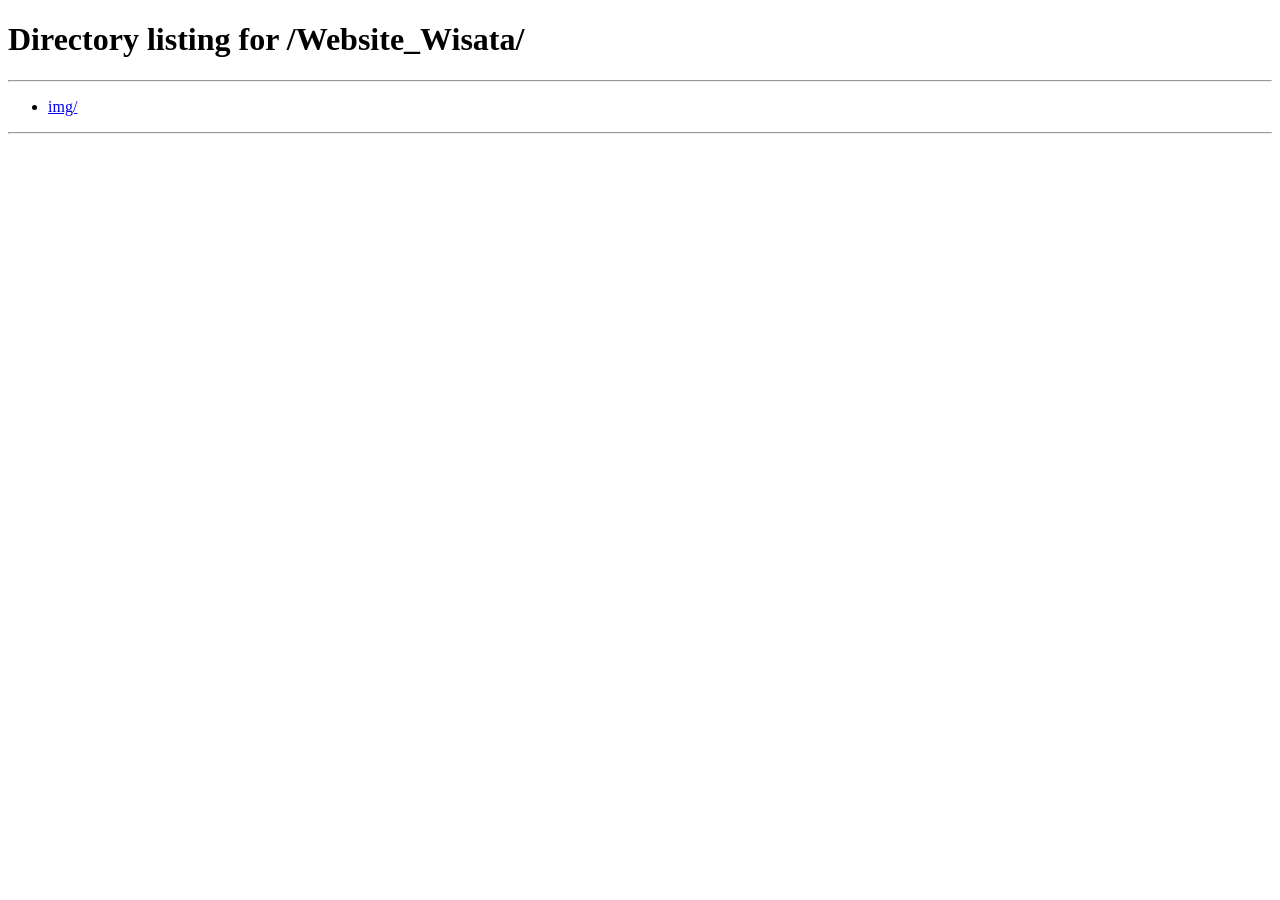
<file: index.html>
<!DOCTYPE html>
<html lang="id">
<head>
  <meta charset="UTF-8">
  <meta http-equiv="refresh" content="0; url=Website_Wisata/">
  <meta name="viewport" content="width=device-width, initial-scale=1.0">
  <title>Taman Keliling Dunia Majalengka</title>
</head>
<body>
  <p>Membuka website...</p>
  <a href="Website_Wisata/">Klik di sini jika tidak terbuka otomatis.</a>
</body>
</html>
</file>
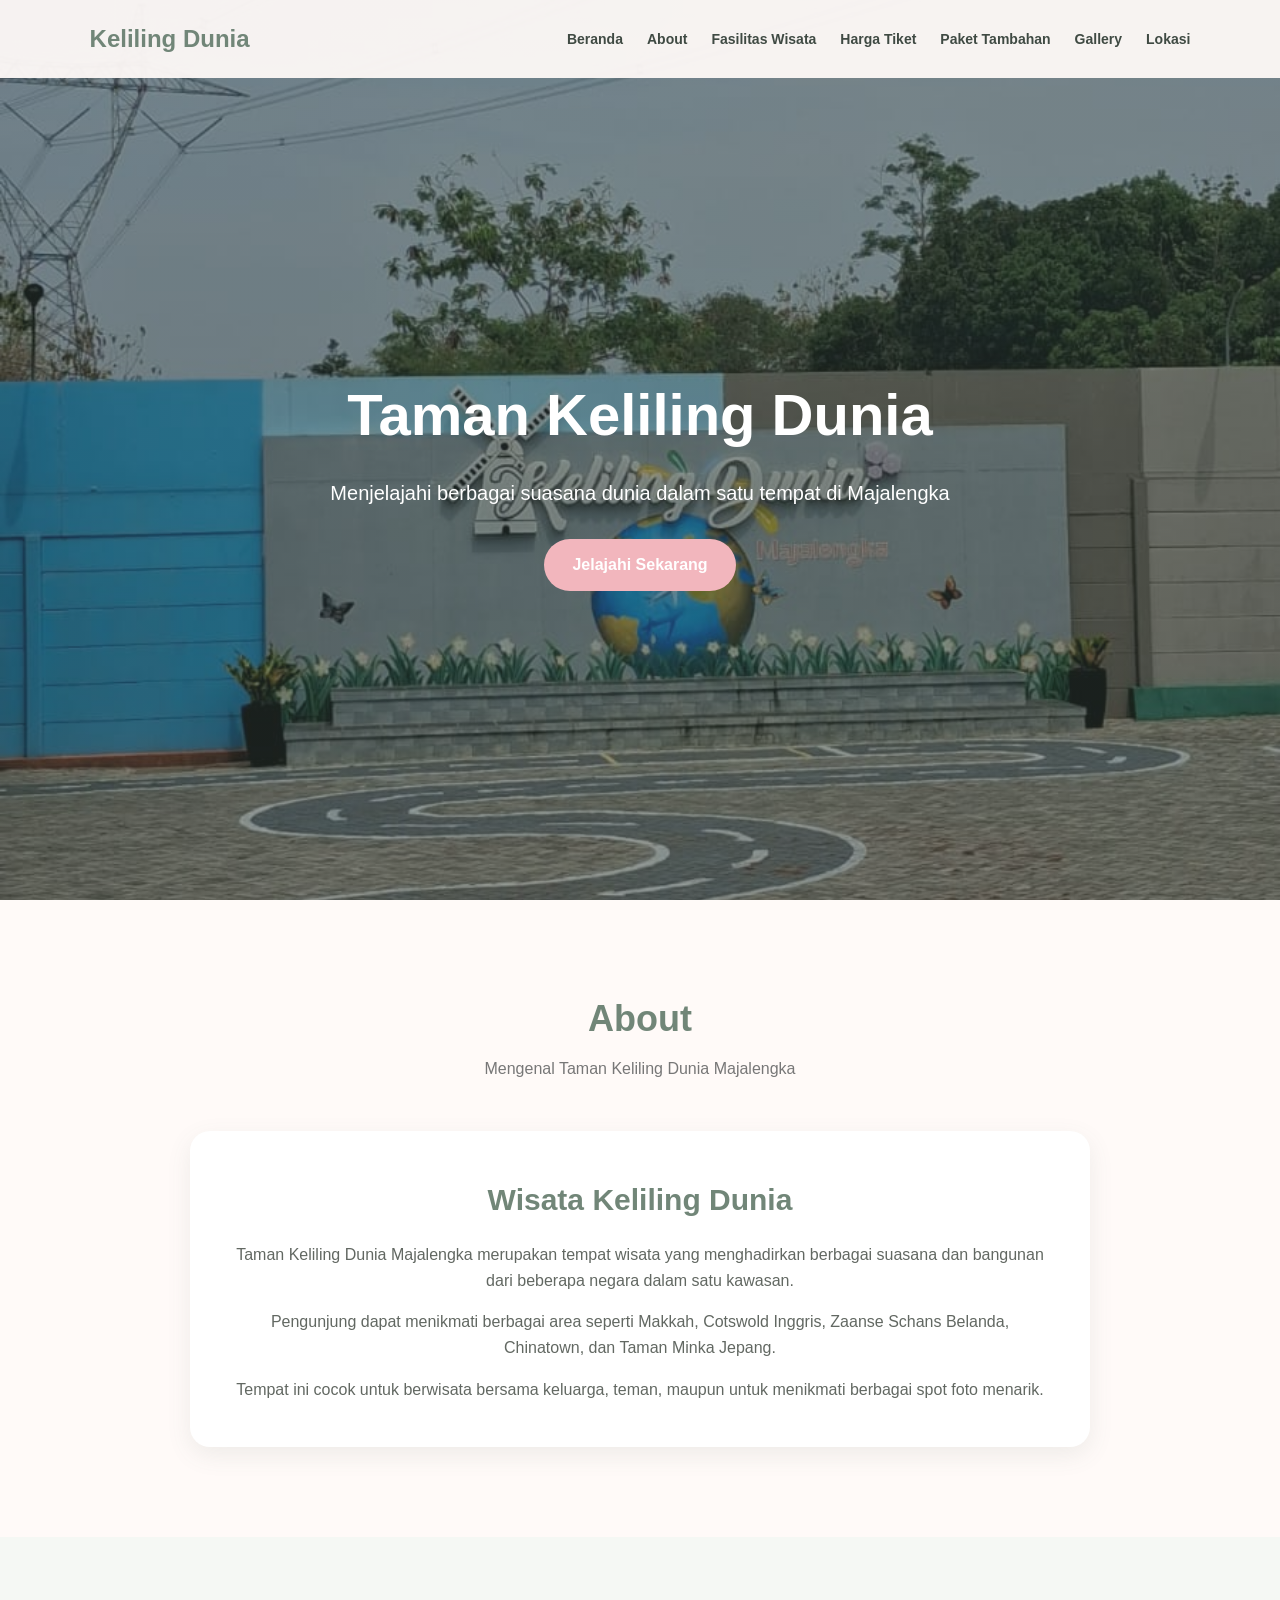
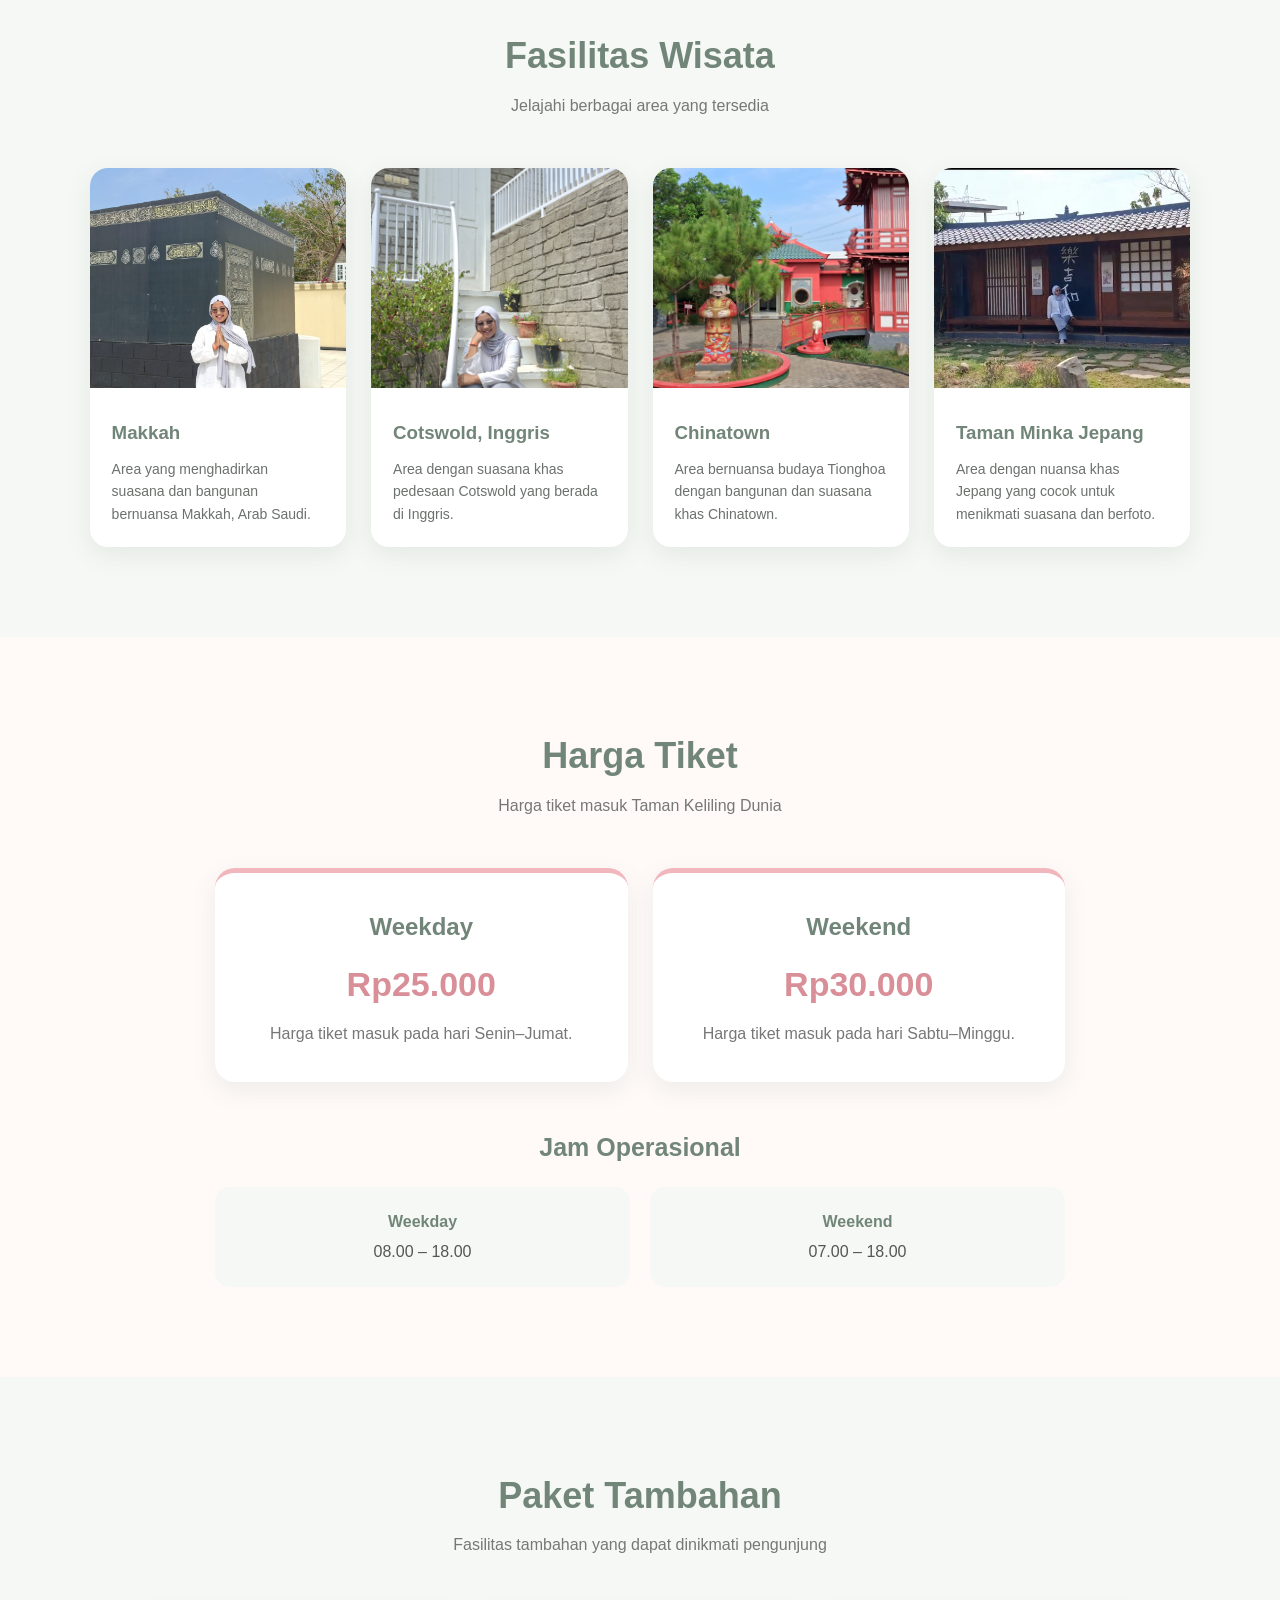
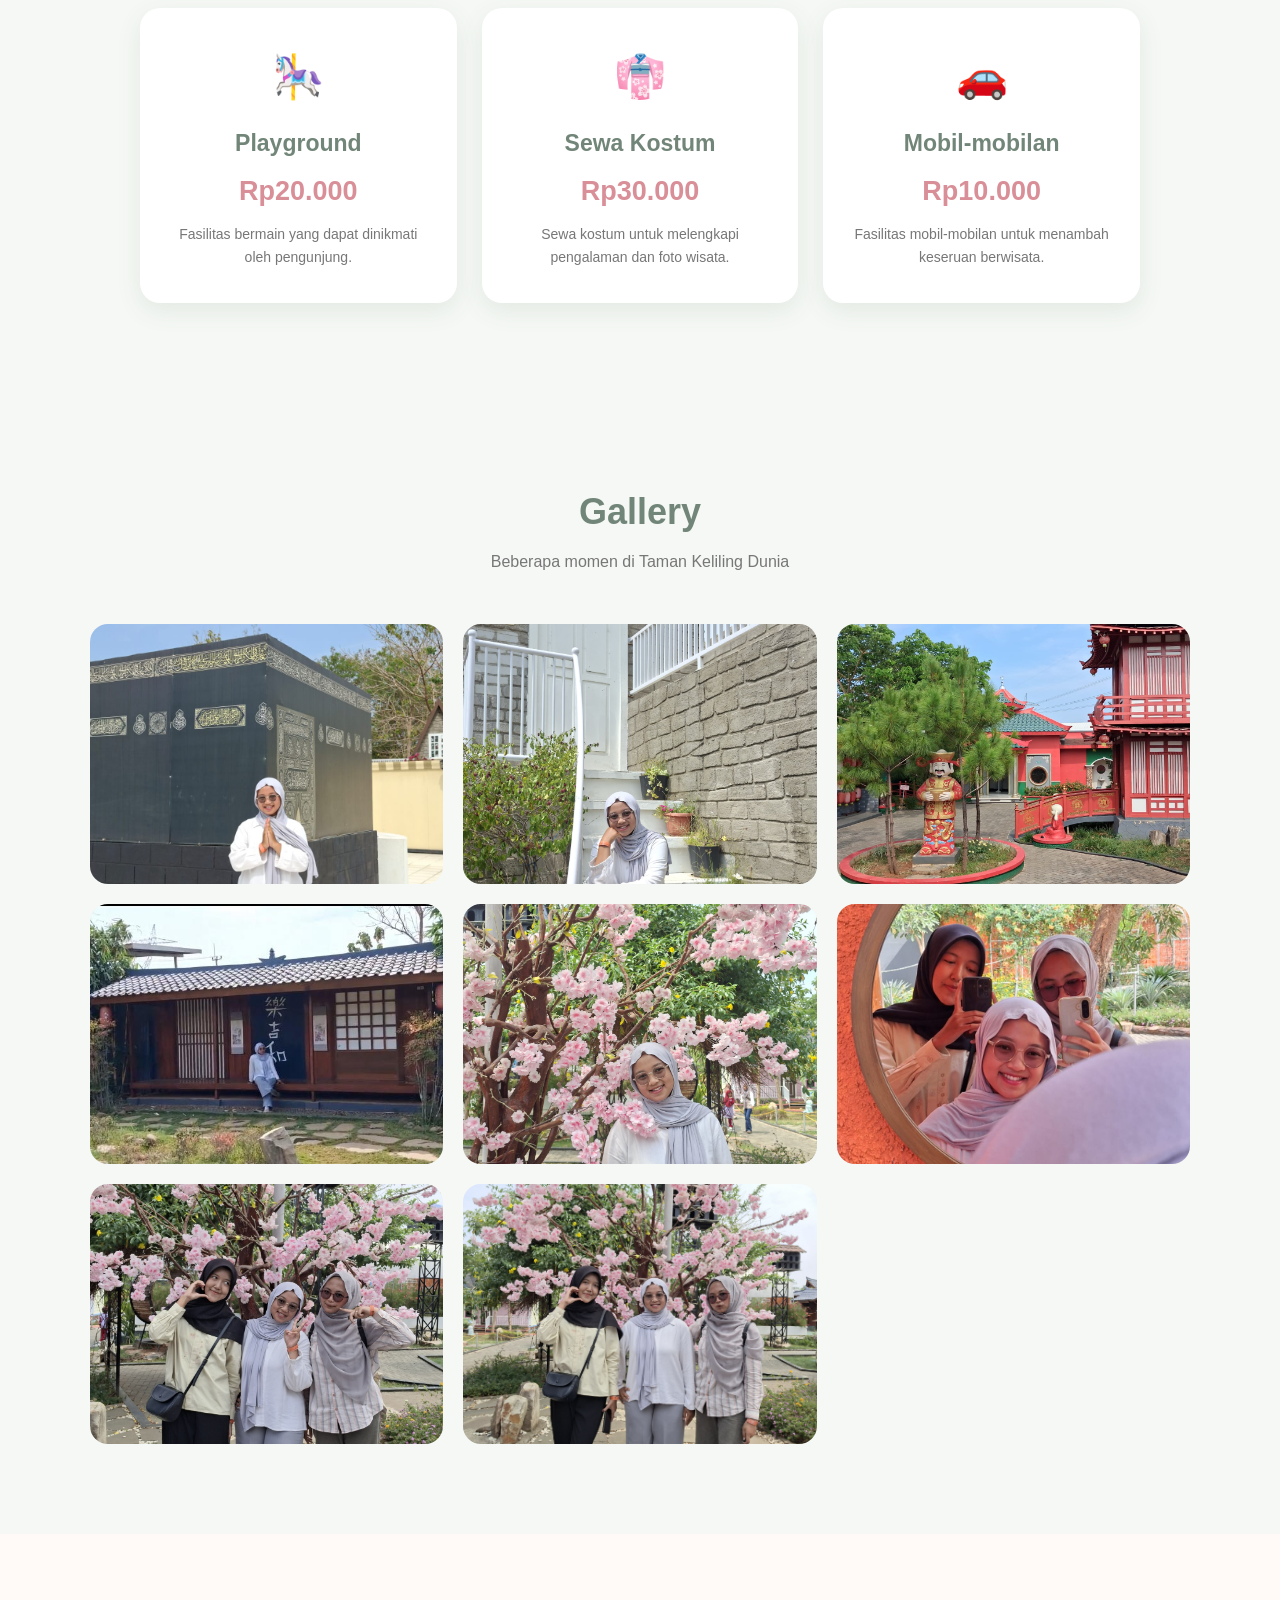
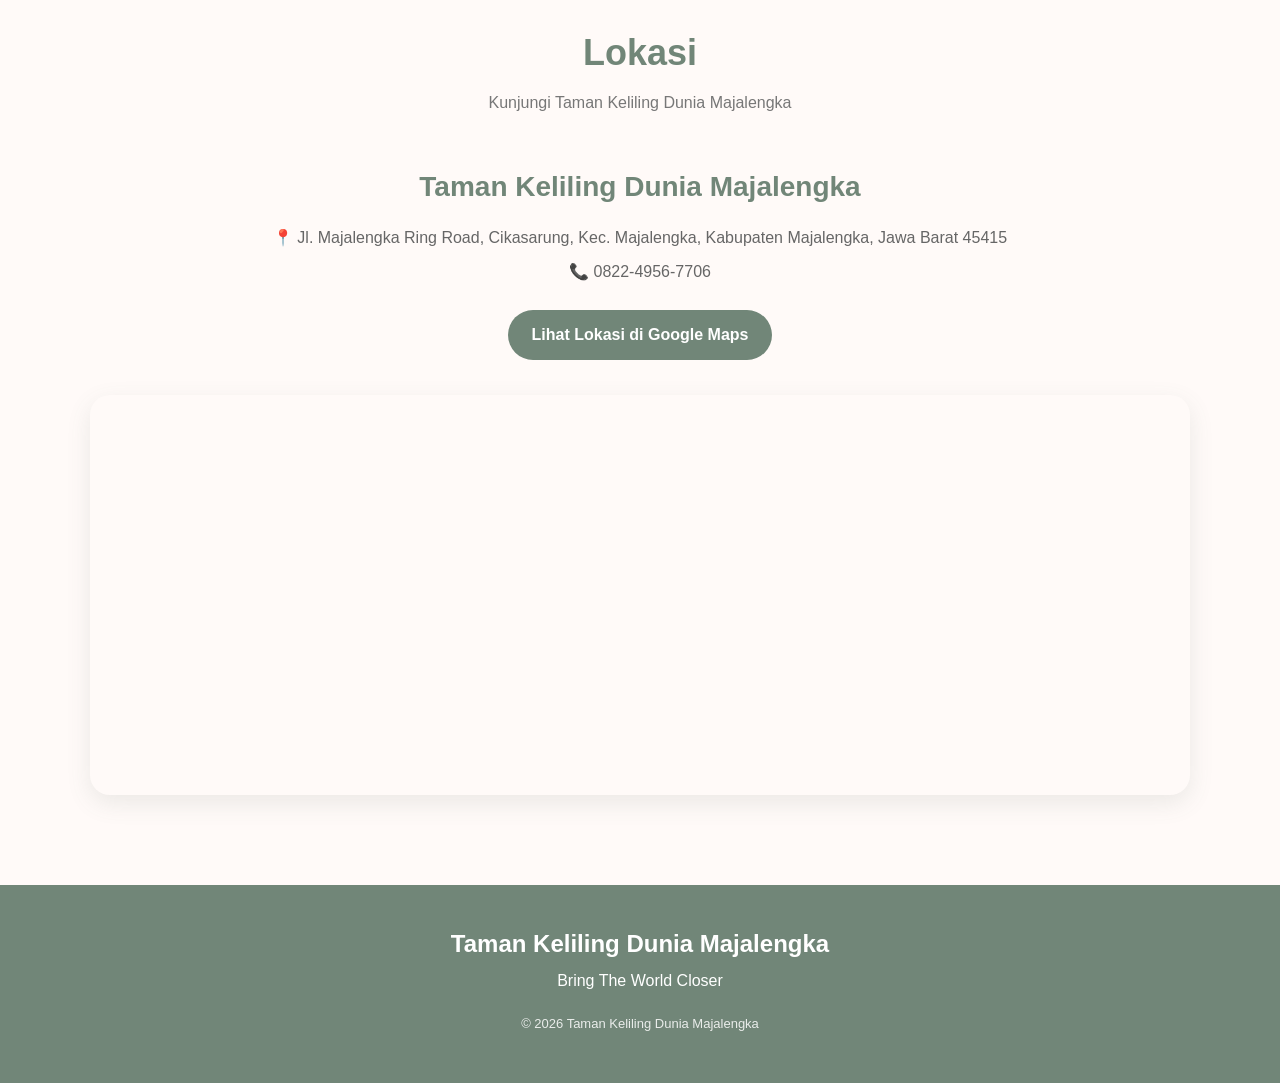
<file: PAWB/Website_Wisata/index.html>
<!DOCTYPE html>
<html lang="id">
<head>
    <meta charset="UTF-8">
    <meta name="viewport" content="width=device-width, initial-scale=1.0">
    <title>Taman Keliling Dunia Majalengka</title>
    <link rel="stylesheet" href="style.css">
</head>
<body>

<header class="hero" id="beranda">
    <nav class="navbar">
        <div class="logo">Keliling Dunia</div>
        <ul class="nav-menu">
            <li><a href="#beranda">Beranda</a></li>
            <li><a href="#about">About</a></li>
            <li><a href="#fasilitas">Fasilitas Wisata</a></li>
            <li><a href="#harga">Harga Tiket</a></li>
            <li><a href="#tambahan">Paket Tambahan</a></li>
            <li><a href="#gallery">Gallery</a></li>
            <li><a href="#lokasi">Lokasi</a></li>
        </ul>
    </nav>

    <div class="hero-content">
        <h1>Taman Keliling Dunia</h1>
        <p>Menjelajahi berbagai suasana dunia dalam satu tempat di Majalengka</p>
        <a href="#about" class="hero-btn">Jelajahi Sekarang</a>
    </div>
</header>

<section class="section about" id="about">
    <div class="section-title">
        <h2>About</h2>
        <p>Mengenal Taman Keliling Dunia Majalengka</p>
    </div>

    <div class="about-text">
        <h3>Wisata Keliling Dunia</h3>
        <p>
            Taman Keliling Dunia Majalengka merupakan tempat wisata
            yang menghadirkan berbagai suasana dan bangunan dari
            beberapa negara dalam satu kawasan.
        </p>
        <p>
            Pengunjung dapat menikmati berbagai area seperti Makkah,
            Cotswold Inggris, Zaanse Schans Belanda, Chinatown,
            dan Taman Minka Jepang.
        </p>
        <p>
            Tempat ini cocok untuk berwisata bersama keluarga,
            teman, maupun untuk menikmati berbagai spot foto menarik.
        </p>
    </div>
</section>

<section class="section facilities" id="fasilitas">
    <div class="section-title">
        <h2>Fasilitas Wisata</h2>
        <p>Jelajahi berbagai area yang tersedia</p>
    </div>

    <div class="card-container">
        <div class="card">
            <img src="img/keliling dunua(mekah ).jpeg" alt="Makkah">
            <div class="card-content">
                <h3>Makkah</h3>
                <p>Area yang menghadirkan suasana dan bangunan bernuansa Makkah, Arab Saudi.</p>
            </div>
        </div>

        <div class="card">
            <img src="img/keliling dunia (inggris).jpeg" alt="Cotswold Inggris">
            <div class="card-content">
                <h3>Cotswold, Inggris</h3>
                <p>Area dengan suasana khas pedesaan Cotswold yang berada di Inggris.</p>
            </div>
        </div>

        <div class="card">
            <img src="img/keliling dunia (chinatown).jpeg" alt="Chinatown">
            <div class="card-content">
                <h3>Chinatown</h3>
                <p>Area bernuansa budaya Tionghoa dengan bangunan dan suasana khas Chinatown.</p>
            </div>
        </div>

        <div class="card">
            <img src="img/keliling dunia (taman minka jepang ).jpeg" alt="Taman Minka Jepang">
            <div class="card-content">
                <h3>Taman Minka Jepang</h3>
                <p>Area dengan nuansa khas Jepang yang cocok untuk menikmati suasana dan berfoto.</p>
            </div>
        </div>
    </div>
</section>

<section class="section ticket" id="harga">
    <div class="section-title">
        <h2>Harga Tiket</h2>
        <p>Harga tiket masuk Taman Keliling Dunia</p>
    </div>

    <div class="ticket-container">
        <div class="ticket-card">
            <h3>Weekday</h3>
            <div class="price">Rp25.000</div>
            <p>Harga tiket masuk pada hari Senin–Jumat.</p>
        </div>

        <div class="ticket-card">
            <h3>Weekend</h3>
            <div class="price">Rp30.000</div>
            <p>Harga tiket masuk pada hari Sabtu–Minggu.</p>
        </div>
    </div>

    <div class="operational">
        <h3>Jam Operasional</h3>
        <div class="operational-container">
            <div>
                <strong>Weekday</strong>
                <span>08.00 – 18.00</span>
            </div>
            <div>
                <strong>Weekend</strong>
                <span>07.00 – 18.00</span>
            </div>
        </div>
    </div>
</section>

<section class="section additional" id="tambahan">
    <div class="section-title">
        <h2>Paket Tambahan</h2>
        <p>Fasilitas tambahan yang dapat dinikmati pengunjung</p>
    </div>

    <div class="additional-container">
        <div class="additional-card">
            <div class="additional-icon">🎠</div>
            <h3>Playground</h3>
            <div class="additional-price">Rp20.000</div>
            <p>Fasilitas bermain yang dapat dinikmati oleh pengunjung.</p>
        </div>

        <div class="additional-card">
            <div class="additional-icon">👘</div>
            <h3>Sewa Kostum</h3>
            <div class="additional-price">Rp30.000</div>
            <p>Sewa kostum untuk melengkapi pengalaman dan foto wisata.</p>
        </div>

        <div class="additional-card">
            <div class="additional-icon">🚗</div>
            <h3>Mobil-mobilan</h3>
            <div class="additional-price">Rp10.000</div>
            <p>Fasilitas mobil-mobilan untuk menambah keseruan berwisata.</p>
        </div>
    </div>
</section>

<section class="section gallery" id="gallery">
    <div class="section-title">
        <h2>Gallery</h2>
        <p>Beberapa momen di Taman Keliling Dunia</p>
    </div>

    <div class="gallery-container">
        <div class="gallery-item">
            <img src="img/keliling dunua(mekah ).jpeg" alt="Makkah">
        </div>
        <div class="gallery-item">
            <img src="img/keliling dunia (inggris).jpeg" alt="Inggris">
        </div>
        <div class="gallery-item">
            <img src="img/keliling dunia (chinatown).jpeg" alt="Chinatown">
        </div>
        <div class="gallery-item">
            <img src="img/keliling dunia (taman minka jepang ).jpeg" alt="Jepang">
        </div>
        <div class="gallery-item">
            <img src="img/poto keliling dunia.jpeg" alt="Taman Keliling Dunia">
        </div>
        <div class="gallery-item">
            <img src="img/bertiga kita.jpeg" alt="Foto Bersama">
        </div>
        <div class="gallery-item">
            <img src="img/bertiga kita 2.jpeg" alt="Foto Bersama">
        </div>
        <div class="gallery-item">
            <img src="img/kita kita.jpeg" alt="Foto Bersama">
        </div>
    </div>
</section>

<section class="section location" id="lokasi">
    <div class="section-title">
        <h2>Lokasi</h2>
        <p>Kunjungi Taman Keliling Dunia Majalengka</p>
    </div>

    <div class="location-content">
        <div class="location-info">
            <h3>Taman Keliling Dunia Majalengka</h3>
            <p>
                📍 Jl. Majalengka Ring Road, Cikasarung,
                Kec. Majalengka, Kabupaten Majalengka,
                Jawa Barat 45415
            </p>
            <p>📞 0822-4956-7706</p>

            <a
                href="https://www.google.com/maps/search/?api=1&query=Taman+Keliling+Dunia+Majalengka"
                target="_blank"
                rel="noopener noreferrer"
                class="map-btn">
                Lihat Lokasi di Google Maps
            </a>
        </div>

        <div class="map-container">
            <iframe
                src="https://www.google.com/maps?q=Taman+Keliling+Dunia+Majalengka&output=embed"
                loading="lazy"
                allowfullscreen
                referrerpolicy="no-referrer-when-downgrade"
                title="Peta Taman Keliling Dunia Majalengka">
            </iframe>
        </div>
    </div>
</section>

<footer>
    <div class="footer-content">
        <h3>Taman Keliling Dunia Majalengka</h3>
        <p>Bring The World Closer</p>
        <p class="copyright">© 2026 Taman Keliling Dunia Majalengka</p>
    </div>
</footer>

</body>
</html>
</file>
<file: PAWB/Website_Wisata/style.css>
* {
    margin: 0;
    padding: 0;
    box-sizing: border-box;
}

html {
    scroll-behavior: smooth;
}

body {
    font-family: Arial, Helvetica, sans-serif;
    background: #fffaf8;
    color: #3f4a43;
    line-height: 1.6;
}

.hero {
    min-height: 100vh;
    background:
        linear-gradient(rgba(54, 70, 61, 0.45), rgba(54, 70, 61, 0.45)),
        url("img/gambar keliling dunia.jpeg") center/cover no-repeat;
    position: relative;
}

.navbar {
    width: 100%;
    padding: 20px 7%;
    display: flex;
    justify-content: space-between;
    align-items: center;
    background: rgba(255, 250, 248, 0.94);
    position: absolute;
    top: 0;
    left: 0;
    z-index: 10;
}

.logo {
    font-size: 24px;
    font-weight: bold;
    color: #718678;
}

.nav-menu {
    list-style: none;
    display: flex;
    gap: 24px;
}

.nav-menu a {
    text-decoration: none;
    color: #3f4a43;
    font-size: 14px;
    font-weight: 600;
    transition: 0.3s;
}

.nav-menu a:hover {
    color: #d98f98;
}

.hero-content {
    min-height: 100vh;
    display: flex;
    flex-direction: column;
    justify-content: center;
    align-items: center;
    text-align: center;
    color: white;
    padding: 100px 20px 40px;
}

.hero-content h1 {
    font-size: 58px;
    margin-bottom: 15px;
}

.hero-content p {
    font-size: 20px;
    max-width: 700px;
    margin-bottom: 30px;
}

.hero-btn {
    display: inline-block;
    text-decoration: none;
    background: #f2b6bd;
    color: #ffffff;
    padding: 13px 28px;
    border-radius: 30px;
    font-weight: bold;
    transition: 0.3s;
}

.hero-btn:hover {
    background: #df9da6;
    transform: translateY(-2px);
}

.section {
    padding: 90px 7%;
}

.section-title {
    text-align: center;
    margin-bottom: 50px;
}

.section-title h2 {
    font-size: 36px;
    color: #718678;
    margin-bottom: 8px;
}

.section-title p {
    color: #777;
}

.about {
    background: #fffaf8;
}

.about-text {
    max-width: 900px;
    margin: auto;
    text-align: center;
    background: #ffffff;
    padding: 45px;
    border-radius: 20px;
    box-shadow: 0 8px 25px rgba(90, 110, 95, 0.1);
}

.about-text h3 {
    font-size: 30px;
    color: #718678;
    margin-bottom: 18px;
}

.about-text p {
    margin-bottom: 16px;
    color: #626862;
}

.about-text p:last-child {
    margin-bottom: 0;
}

.facilities {
    background: #f5f8f4;
}

.card-container {
    display: grid;
    grid-template-columns: repeat(4, 1fr);
    gap: 25px;
}

.card {
    background: #ffffff;
    border-radius: 18px;
    overflow: hidden;
    box-shadow: 0 8px 25px rgba(90, 110, 95, 0.1);
    transition: 0.3s;
}

.card:hover {
    transform: translateY(-7px);
}

.card img {
    width: 100%;
    height: 220px;
    object-fit: cover;
}

.card-content {
    padding: 22px;
}

.card-content h3 {
    color: #718678;
    margin-bottom: 10px;
}

.card-content p {
    color: #6c716d;
    font-size: 14px;
}

.ticket {
    background: #fffaf8;
}

.ticket-container {
    max-width: 850px;
    margin: auto;
    display: grid;
    grid-template-columns: repeat(2, 1fr);
    gap: 25px;
}

.ticket-card {
    background: #ffffff;
    padding: 35px;
    text-align: center;
    border-radius: 20px;
    box-shadow: 0 8px 25px rgba(90, 110, 95, 0.1);
    border-top: 5px solid #f2b6bd;
}

.ticket-card h3 {
    color: #718678;
    font-size: 24px;
    margin-bottom: 10px;
}

.price {
    font-size: 34px;
    font-weight: bold;
    color: #d98f98;
    margin-bottom: 10px;
}

.ticket-card p {
    color: #777;
}

.operational {
    max-width: 850px;
    margin: 45px auto 0;
    text-align: center;
}

.operational h3 {
    font-size: 25px;
    color: #718678;
    margin-bottom: 20px;
}

.operational-container {
    display: grid;
    grid-template-columns: repeat(2, 1fr);
    gap: 20px;
}

.operational-container div {
    background: #f5f8f4;
    padding: 22px;
    border-radius: 15px;
}

.operational-container strong,
.operational-container span {
    display: block;
}

.operational-container strong {
    color: #718678;
    margin-bottom: 5px;
}

.operational-container span {
    color: #555;
}

.additional {
    background: #f5f8f4;
}

.additional-container {
    max-width: 1000px;
    margin: auto;
    display: grid;
    grid-template-columns: repeat(3, 1fr);
    gap: 25px;
}

.additional-card {
    background: #ffffff;
    padding: 35px 25px;
    text-align: center;
    border-radius: 20px;
    box-shadow: 0 8px 25px rgba(90, 110, 95, 0.1);
}

.additional-icon {
    font-size: 42px;
    margin-bottom: 15px;
}

.additional-card h3 {
    color: #718678;
    font-size: 23px;
    margin-bottom: 8px;
}

.additional-price {
    color: #d98f98;
    font-size: 27px;
    font-weight: bold;
    margin-bottom: 10px;
}

.additional-card p {
    color: #777;
    font-size: 14px;
}

.video-section {
    background: #fffaf8;
}

.video-container {
    max-width: 950px;
    margin: auto;
    background: #ffffff;
    padding: 15px;
    border-radius: 20px;
    box-shadow: 0 8px 25px rgba(90, 110, 95, 0.1);
}

.video-container video {
    width: 100%;
    display: block;
    max-height: 550px;
    border-radius: 12px;
    background: #222;
}

.gallery {
    background: #f5f8f4;
}

.gallery-container {
    display: grid;
    grid-template-columns: repeat(3, 1fr);
    gap: 20px;
}

.gallery-item {
    height: 260px;
    overflow: hidden;
    border-radius: 18px;
    background: #ffffff;
}

.gallery-item img {
    width: 100%;
    height: 100%;
    object-fit: cover;
    display: block;
    transition: 0.4s;
}

.gallery-item:hover img {
    transform: scale(1.05);
}

.location {
    background: #fffaf8;
}

.location-content {
    max-width: 1100px;
    margin: auto;
}

.location-info {
    text-align: center;
    margin-bottom: 35px;
}

.location-info h3 {
    font-size: 28px;
    color: #718678;
    margin-bottom: 15px;
}

.location-info p {
    color: #666;
    margin-bottom: 8px;
}

.map-btn {
    display: inline-block;
    margin-top: 18px;
    background: #718678;
    color: #ffffff;
    text-decoration: none;
    padding: 12px 24px;
    border-radius: 25px;
    font-weight: bold;
    transition: 0.3s;
}

.map-btn:hover {
    background: #5e7465;
}

.map-container {
    width: 100%;
    height: 400px;
    border-radius: 20px;
    overflow: hidden;
    box-shadow: 0 8px 25px rgba(90, 110, 95, 0.12);
}

.map-container iframe {
    width: 100%;
    height: 100%;
    border: 0;
}

footer {
    background: #718678;
    color: #ffffff;
    text-align: center;
    padding: 40px 20px;
}

.footer-content h3 {
    font-size: 24px;
    margin-bottom: 5px;
}

.footer-content p {
    margin-bottom: 8px;
}

.copyright {
    margin-top: 20px;
    font-size: 13px;
    opacity: 0.85;
}

@media (max-width: 1000px) {
    .navbar {
        padding: 18px 4%;
    }

    .nav-menu {
        gap: 14px;
    }

    .nav-menu a {
        font-size: 12px;
    }

    .card-container {
        grid-template-columns: repeat(2, 1fr);
    }
}

@media (max-width: 768px) {
    .navbar {
        position: relative;
        flex-direction: column;
        gap: 15px;
    }

    .nav-menu {
        flex-wrap: wrap;
        justify-content: center;
    }

    .hero {
        min-height: 100vh;
    }

    .hero-content h1 {
        font-size: 40px;
    }

    .hero-content p {
        font-size: 16px;
    }

    .about-text {
        padding: 30px 22px;
    }

    .about-text h3 {
        font-size: 26px;
    }

    .card-container {
        grid-template-columns: 1fr;
    }

    .ticket-container {
        grid-template-columns: 1fr;
    }

    .operational-container {
        grid-template-columns: 1fr;
    }

    .additional-container {
        grid-template-columns: 1fr;
    }

    .gallery-container {
        grid-template-columns: 1fr;
    }

    .gallery-item {
        height: 280px;
    }

    .map-container {
        height: 300px;
    }

    .section {
        padding: 65px 5%;
    }

    .section-title h2 {
        font-size: 30px;
    }
}

@media (max-width: 480px) {
    .nav-menu {
        gap: 10px;
    }

    .nav-menu a {
        font-size: 11px;
    }

    .hero-content h1 {
        font-size: 32px;
    }

    .hero-content p {
        font-size: 14px;
    }
}
</file>
